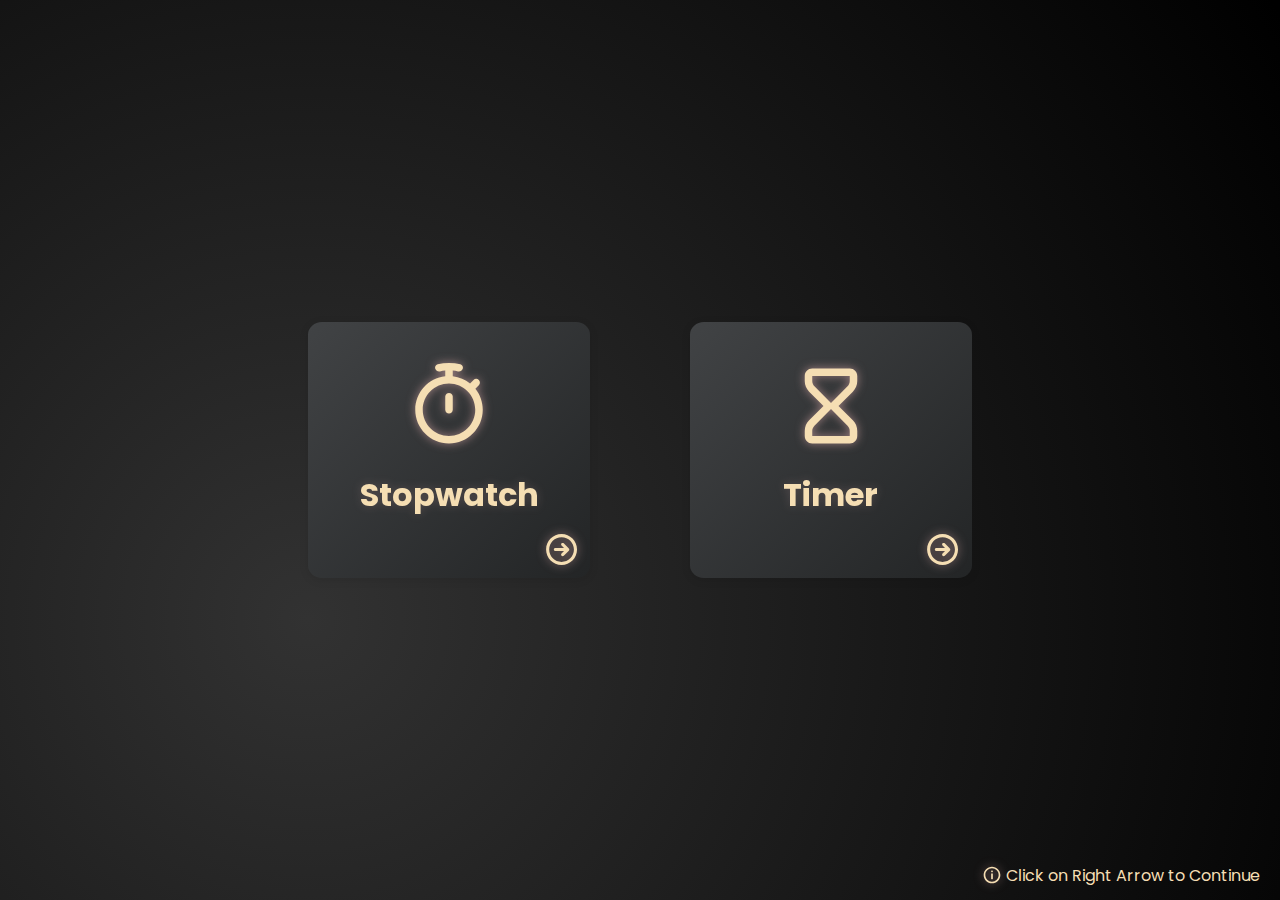
<file: index.html>
<!DOCTYPE html>
<html lang="en">
  <head>
    <meta charset="UTF-8" />
    <link rel="icon" href="./Assets/target.png" type="image/x-icon" />
    <meta name="viewport" content="width=device-width, initial-scale=1.0" />
    <title>Focus</title>
    <link rel="stylesheet" href="style.css" />
  </head>
  <body>
    <div id="div1">
      <svg
        width="24"
        height="24"
        viewBox="0 0 24 24"
        fill="none"
        xmlns="http://www.w3.org/2000/svg"
      >
        <path
          d="M12 14C11.4477 14 11 13.5523 11 13V9.5C11 8.94772 11.4477 8.5 12 8.5C12.5523 8.5 13 8.94772 13 9.5V13C13 13.5523 12.5523 14 12 14Z"
          fill="wheat"
        />
        <path
          fill-rule="evenodd"
          clip-rule="evenodd"
          d="M15.6716 2.09869C15.8479 1.57511 15.5671 1.00352 15.031 0.869993C14.0605 0.628294 13.0453 0.5 12 0.5C10.9577 0.5 9.94528 0.62756 8.97738 0.86792C8.44118 1.00107 8.15991 1.57247 8.3359 2.09618C8.51185 2.61979 9.0783 2.89663 9.61638 2.77173C10.0671 2.6671 10.529 2.5915 11 2.547V4.05493C6.50005 4.55237 3 8.36745 3 13C3 17.9706 7.02944 22 12 22C16.9706 22 21 17.9706 21 13C21 10.875 20.2635 8.92199 19.0319 7.38232L19.9555 6.45876C20.346 6.06824 20.346 5.43507 19.9555 5.04455C19.565 4.65402 18.9318 4.65402 18.5413 5.04455L17.6177 5.96811C16.3229 4.93238 14.7359 4.24682 13 4.05493V2.547C13.4734 2.59173 13.9377 2.66788 14.3906 2.77336C14.9286 2.89863 15.4953 2.62218 15.6716 2.09869ZM12 20C15.866 20 19 16.866 19 13C19 9.13401 15.866 6 12 6C8.13401 6 5 9.13401 5 13C5 16.866 8.13401 20 12 20Z"
          fill="wheat"
        />
      </svg>
      <h1>Stopwatch</h1>
      <a href="stopwatch.html" target="_parent" rel="noopener noreferrer">
        <svg
          id="svg1"
          width="24"
          height="24"
          viewBox="0 0 24 24"
          fill="none"
          xmlns="http://www.w3.org/2000/svg"
        >
          <path
            d="M13.5877 11.0001L12.0018 9.41422C11.6113 9.0237 11.6113 8.39053 12.0018 8.00001C12.3924 7.60948 13.0255 7.60948 13.416 8.00001L16.7091 11.293C17.0996 11.6835 17.0996 12.3167 16.7091 12.7072L13.4163 16C13.0258 16.3905 12.3926 16.3905 12.0021 16C11.6115 15.6095 11.6115 14.9763 12.0021 14.5858L13.5877 13.0001L8.00195 13.0001C7.44967 13.0001 7.00195 12.5524 7.00195 12.0001C7.00195 11.4478 7.44967 11.0001 8.00195 11.0001H13.5877Z"
            fill="wheat"
          />
          <path
            fill-rule="evenodd"
            clip-rule="evenodd"
            d="M22.002 12.0001C22.002 17.5229 17.5248 22.0001 12.002 22.0001C6.47911 22.0001 2.00195 17.5229 2.00195 12.0001C2.00195 6.47721 6.47911 2.00006 12.002 2.00006C17.5248 2.00006 22.002 6.47721 22.002 12.0001ZM12.002 4.00006C16.4202 4.00006 20.002 7.58178 20.002 12.0001C20.002 16.4183 16.4202 20.0001 12.002 20.0001C7.58368 20.0001 4.00195 16.4183 4.00195 12.0001C4.00195 7.58178 7.58368 4.00006 12.002 4.00006Z"
            fill="wheat"
          />
        </svg>
      </a>
    </div>

    <div id="div2">
      <svg
        width="24"
        height="24"
        viewBox="0 0 24 24"
        fill="none"
        xmlns="http://www.w3.org/2000/svg"
      >
        <path
          fill-rule="evenodd"
          clip-rule="evenodd"
          d="M17.8284 8.17157L14 12L17.8284 15.8284C18.5786 16.5786 19 17.596 19 18.6569V20C19 21.1046 18.1046 22 17 22H7C5.89543 22 5 21.1046 5 20V18.6569C5 17.596 5.42143 16.5786 6.17157 15.8284L10 12L6.17157 8.17157C5.42143 7.42143 5 6.40401 5 5.34315V4C5 2.89543 5.89543 2 7 2H17C18.1046 2 19 2.89543 19 4V5.34315C19 6.40401 18.5786 7.42143 17.8284 8.17157ZM12 12.8284L16.4142 17.2426C16.7893 17.6177 17 18.1264 17 18.6569V20H7V18.6569C7 18.1264 7.21071 17.6177 7.58579 17.2426L12 12.8284ZM12 11.1716L16.4142 6.75736C16.7893 6.38229 17 5.87358 17 5.34315V4H7V5.34315C7 5.87358 7.21071 6.38229 7.58579 6.75736L12 11.1716Z"
          fill="wheat"
        />
      </svg>
      <h1>Timer</h1>
      <a href="timer.html" target="_parent" rel="noopener noreferrer">
        <svg
          id="svg1"
          width="24"
          height="24"
          viewBox="0 0 24 24"
          fill="none"
          xmlns="http://www.w3.org/2000/svg"
        >
          <path
            d="M13.5877 11.0001L12.0018 9.41422C11.6113 9.0237 11.6113 8.39053 12.0018 8.00001C12.3924 7.60948 13.0255 7.60948 13.416 8.00001L16.7091 11.293C17.0996 11.6835 17.0996 12.3167 16.7091 12.7072L13.4163 16C13.0258 16.3905 12.3926 16.3905 12.0021 16C11.6115 15.6095 11.6115 14.9763 12.0021 14.5858L13.5877 13.0001L8.00195 13.0001C7.44967 13.0001 7.00195 12.5524 7.00195 12.0001C7.00195 11.4478 7.44967 11.0001 8.00195 11.0001H13.5877Z"
            fill="wheat"
          />
          <path
            fill-rule="evenodd"
            clip-rule="evenodd"
            d="M22.002 12.0001C22.002 17.5229 17.5248 22.0001 12.002 22.0001C6.47911 22.0001 2.00195 17.5229 2.00195 12.0001C2.00195 6.47721 6.47911 2.00006 12.002 2.00006C17.5248 2.00006 22.002 6.47721 22.002 12.0001ZM12.002 4.00006C16.4202 4.00006 20.002 7.58178 20.002 12.0001C20.002 16.4183 16.4202 20.0001 12.002 20.0001C7.58368 20.0001 4.00195 16.4183 4.00195 12.0001C4.00195 7.58178 7.58368 4.00006 12.002 4.00006Z"
            fill="wheat"
          />
        </svg>
      </a>
    </div>
    <div id="caption">
      <svg
        id="info"
        width="24"
        height="24"
        viewBox="0 0 24 24"
        fill="none"
        xmlns="http://www.w3.org/2000/svg"
      >
        <path
          d="M11.4759 16.95C11.1997 16.95 10.9759 16.7261 10.9759 16.45V10.5864C10.9759 10.3102 11.1997 10.0864 11.4759 10.0864H12.5181C12.7943 10.0864 13.0181 10.3102 13.0181 10.5864V16.45C13.0181 16.7261 12.7943 16.95 12.5181 16.95H11.4759Z"
          fill="wheat"
        />
        <path
          d="M12.0018 8.63715C11.6982 8.63715 11.4377 8.53647 11.2204 8.33512C11.0062 8.13058 10.8992 7.88608 10.8992 7.60163C10.8992 7.32038 11.0062 7.07909 11.2204 6.87774C11.4377 6.67319 11.6982 6.57092 12.0018 6.57092C12.3054 6.57092 12.5643 6.67319 12.7784 6.87774C12.9958 7.07909 13.1044 7.32038 13.1044 7.60163C13.1044 7.88608 12.9958 8.13058 12.7784 8.33512C12.5643 8.53647 12.3054 8.63715 12.0018 8.63715Z"
          fill="wheat"
        />
        <path
          fill-rule="evenodd"
          clip-rule="evenodd"
          d="M22 12C22 17.5228 17.5228 22 12 22C6.47715 22 2 17.5228 2 12C2 6.47715 6.47715 2 12 2C17.5228 2 22 6.47715 22 12ZM20 12C20 16.4183 16.4183 20 12 20C7.58172 20 4 16.4183 4 12C4 7.58172 7.58172 4 12 4C16.4183 4 20 7.58172 20 12Z"
          fill="wheat"
        />
      </svg>
      <p>Click on Right Arrow to Continue</p>
    </div>
  </body>
</html>
</file>
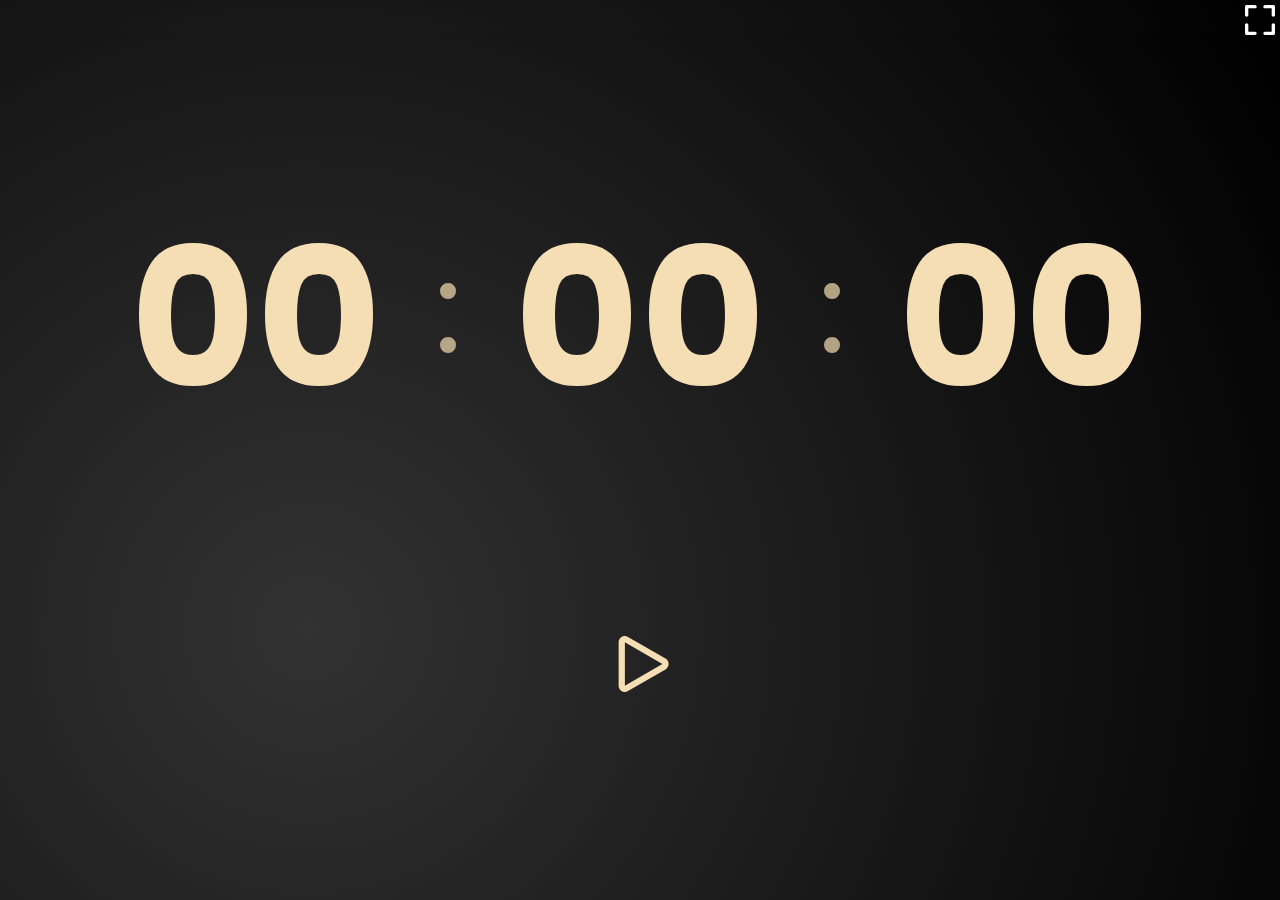
<file: stopwatch.html>
<!DOCTYPE html>
<html lang="en">
  <head>
    <meta charset="UTF-8" />
    <link rel="icon" href="./Assets/target.png" type="image/x-icon" />
    <meta name="viewport" content="width=device-width, initial-scale=1.0" />
    <title>Focus: Stopwatch</title>
    <link rel="stylesheet" href="stopwatch.css" />
  </head>
  <body>
    <div id="main-timer-above">
      <div id="hr">00</div>
      <span>:</span>
      <div id="min">00</div>
      <span>:</span>
      <div id="sec">00</div>
    </div>

    <div id="main-timer-below">
      <button title="Start" id="play" onclick="showButtons()">
        <svg
          id="controllers"
          width="24"
          height="24"
          viewBox="0 0 24 24"
          fill="none"
          xmlns="http://www.w3.org/2000/svg"
        >
          <path
            fill-rule="evenodd"
            clip-rule="evenodd"
            d="M5 18.9346C5 20.4745 6.66722 21.4367 8.00056 20.6663L20.0028 13.7317C21.3354 12.9618 21.3354 11.0382 20.0028 10.2683L8.00055 3.33363C6.66722 2.56326 5 3.52548 5 5.06537V18.9346ZM19.0022 12L7 18.9346L7 5.06537L19.0022 12Z"
            fill="wheat"
          />
        </svg>
      </button>
      <button id="pause" title="Pause">
        <svg
          id="controllers"
          width="24"
          height="24"
          viewBox="0 0 24 24"
          fill="none"
          xmlns="http://www.w3.org/2000/svg"
        >
          <path
            fill-rule="evenodd"
            clip-rule="evenodd"
            d="M4 19C4 20.1046 4.89543 21 6 21H8.5C9.60457 21 10.5 20.1046 10.5 19V5C10.5 3.89543 9.60457 3 8.5 3H6C4.89543 3 4 3.89543 4 5V19ZM6 5L8.5 5V19H6L6 5Z"
            fill="wheat"
          />
          <path
            fill-rule="evenodd"
            clip-rule="evenodd"
            d="M15.5 3C14.3954 3 13.5 3.89543 13.5 5V19C13.5 20.1046 14.3954 21 15.5 21H18C19.1046 21 20 20.1046 20 19V5C20 3.89543 19.1046 3 18 3H15.5ZM15.5 5L18 5V19H15.5V5Z"
            fill="wheat"
          />
        </svg>
      </button>
      <button id="stop" title="Stop" onclick="showPlay()">
        <svg
          id="controllers"
          width="24"
          height="24"
          viewBox="0 0 24 24"
          fill="none"
          xmlns="http://www.w3.org/2000/svg"
        >
          <path
            fill-rule="evenodd"
            clip-rule="evenodd"
            d="M3 5C3 3.89543 3.89543 3 5 3H19C20.1046 3 21 3.89543 21 5V19C21 20.1046 20.1046 21 19 21H5C3.89543 21 3 20.1046 3 19V5ZM5 19L5 5H19V19H5Z"
            fill="#ff0000"
          />
        </svg>
      </button>
    </div>
    <div id="fscreen" title="Fullscreen">
      <svg
        id="fenter"
        style="display: block"
        class="active"
        width="24"
        height="24"
        viewBox="0 0 24 24"
        fill="none"
        xmlns="http://www.w3.org/2000/svg"
      >
        <path
          d="M21 9C21 9.55229 20.5523 10 20 10C19.4477 10 19 9.55229 19 9V5H15C14.4477 5 14 4.55229 14 4C14 3.44772 14.4477 3 15 3H20C20.5523 3 21 3.44772 21 4V9Z"
          fill="white"
        />
        <path
          d="M5 15C5 14.4477 4.55229 14 4 14C3.44772 14 3 14.4477 3 15L3 20C3 20.5523 3.44772 21 4 21H9C9.55229 21 10 20.5523 10 20C10 19.4477 9.55229 19 9 19H5V15Z"
          fill="white"
        />
        <path
          d="M19 15C19 14.4477 19.4477 14 20 14C20.5523 14 21 14.4477 21 15V20C21 20.5523 20.5523 21 20 21H15C14.4477 21 14 20.5523 14 20C14 19.4477 14.4477 19 15 19H19V15Z"
          fill="white"
        />
        <path
          d="M4 10C4.55229 10 5 9.55229 5 9V5H9C9.55229 5 10 4.55229 10 4C10 3.44772 9.55229 3 9 3H4C3.44772 3 3 3.44772 3 4L3 9C3 9.55229 3.44772 10 4 10Z"
          fill="white"
        />
      </svg>
    </div>
  </body>
  <script src="stopwatch.js"></script>
</html>
</file>
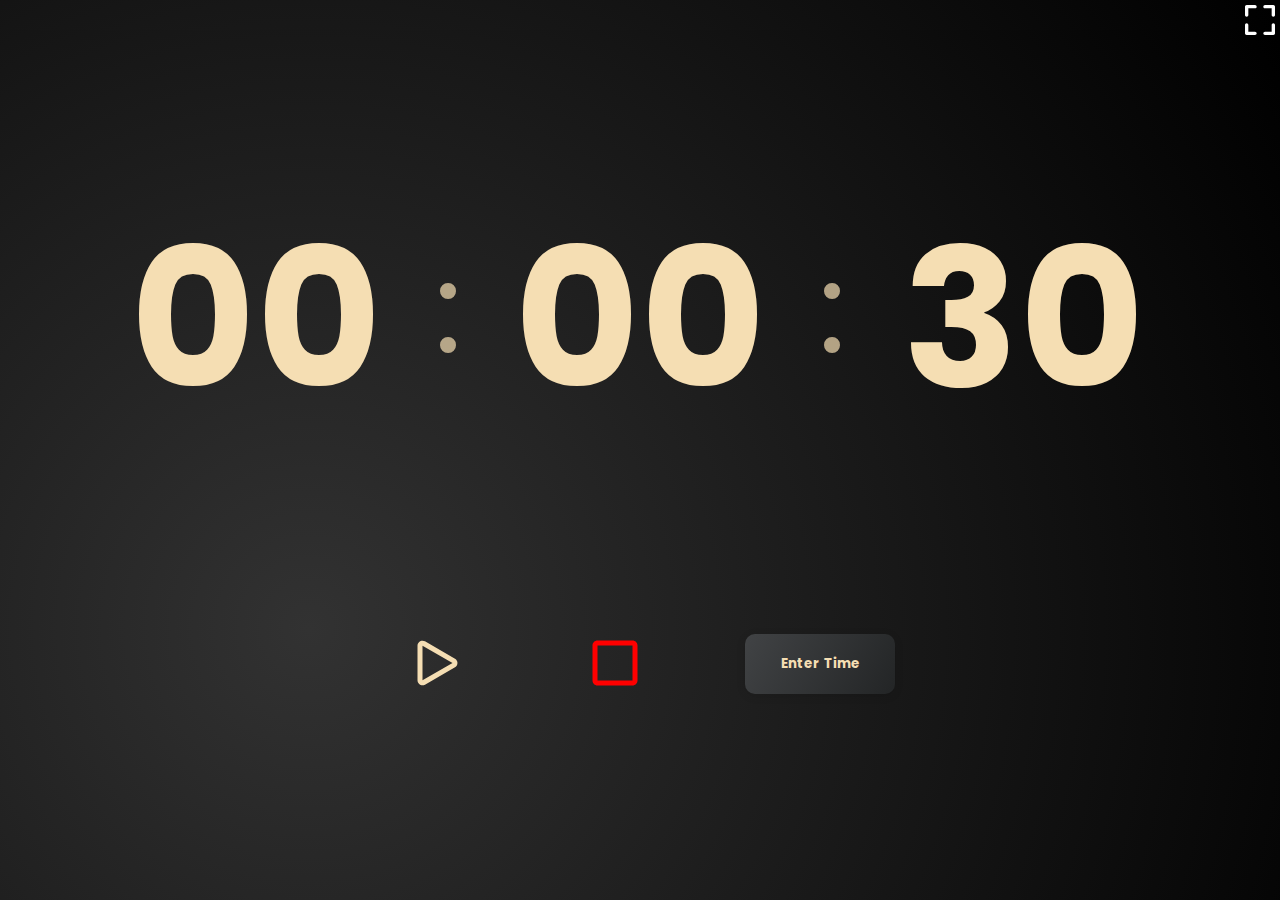
<file: timer.html>
<!DOCTYPE html>
<html lang="en">
  <head>
    <meta charset="UTF-8" />
    <link rel="icon" href="./Assets/target.png" type="image/x-icon" />
    <meta name="viewport" content="width=device-width, initial-scale=1.0" />
    <title>Focus: Timer</title>
    <link rel="stylesheet" href="timer.css" />
  </head>
  <body>
    <div class="timer">
      <div id="hr">00</div>
      <span>:</span>
      <div id="min">00</div>
      <span>:</span>
      <div id="sec">00</div>
    </div>

    <div id="main-timer-below">
      <button id="start">
        <svg
          id="controllers"
          width="24"
          height="24"
          viewBox="0 0 24 24"
          fill="none"
          xmlns="http://www.w3.org/2000/svg"
        >
          <path
            fill-rule="evenodd"
            clip-rule="evenodd"
            d="M5 18.9346C5 20.4745 6.66722 21.4367 8.00056 20.6663L20.0028 13.7317C21.3354 12.9618 21.3354 11.0382 20.0028 10.2683L8.00055 3.33363C6.66722 2.56326 5 3.52548 5 5.06537V18.9346ZM19.0022 12L7 18.9346L7 5.06537L19.0022 12Z"
            fill="wheat"
          />
        </svg>
      </button>
      <button id="pause" class="hidden">
        <svg
          id="controllers"
          width="24"
          height="24"
          viewBox="0 0 24 24"
          fill="none"
          xmlns="http://www.w3.org/2000/svg"
        >
          <path
            fill-rule="evenodd"
            clip-rule="evenodd"
            d="M4 19C4 20.1046 4.89543 21 6 21H8.5C9.60457 21 10.5 20.1046 10.5 19V5C10.5 3.89543 9.60457 3 8.5 3H6C4.89543 3 4 3.89543 4 5V19ZM6 5L8.5 5V19H6L6 5Z"
            fill="wheat"
          />
          <path
            fill-rule="evenodd"
            clip-rule="evenodd"
            d="M15.5 3C14.3954 3 13.5 3.89543 13.5 5V19C13.5 20.1046 14.3954 21 15.5 21H18C19.1046 21 20 20.1046 20 19V5C20 3.89543 19.1046 3 18 3H15.5ZM15.5 5L18 5V19H15.5V5Z"
            fill="wheat"
          />
        </svg>
      </button>
      <button id="reset">
        <svg
          id="controllers"
          width="24"
          height="24"
          viewBox="0 0 24 24"
          fill="none"
          xmlns="http://www.w3.org/2000/svg"
        >
          <path
            fill-rule="evenodd"
            clip-rule="evenodd"
            d="M3 5C3 3.89543 3.89543 3 5 3H19C20.1046 3 21 3.89543 21 5V19C21 20.1046 20.1046 21 19 21H5C3.89543 21 3 20.1046 3 19V5ZM5 19L5 5H19V19H5Z"
            fill="#FF0000"
          />
        </svg>
      </button>
      <button id="set_time">Enter Time</button>
    </div>

    <div id="popup" class="popup hidden">
      <div class="popup-content" id="under_pop">
        <div>
          <p>Enter Time / Scroll Mouse (ESC)</p>
        </div>
        <div id="equals">
          <label for="hours">HH:</label>
          <input type="number" id="hours" min="0" />
          <label for="minutes">MM:</label>
          <input type="number" id="minutes" min="0" max="59" />
          <label for="seconds">SS:</label>
          <input type="number" id="seconds" min="0" max="59" />
          <button id="set">Set</button>
        </div>
      </div>
    </div>

    <div id="fscreen" title="Fullscreen">
      <svg
        id="fenter"
        style="display: block"
        class="active"
        width="24"
        height="24"
        viewBox="0 0 24 24"
        fill="none"
        xmlns="http://www.w3.org/2000/svg"
      >
        <path
          d="M21 9C21 9.55229 20.5523 10 20 10C19.4477 10 19 9.55229 19 9V5H15C14.4477 5 14 4.55229 14 4C14 3.44772 14.4477 3 15 3H20C20.5523 3 21 3.44772 21 4V9Z"
          fill="white"
        />
        <path
          d="M5 15C5 14.4477 4.55229 14 4 14C3.44772 14 3 14.4477 3 15L3 20C3 20.5523 3.44772 21 4 21H9C9.55229 21 10 20.5523 10 20C10 19.4477 9.55229 19 9 19H5V15Z"
          fill="white"
        />
        <path
          d="M19 15C19 14.4477 19.4477 14 20 14C20.5523 14 21 14.4477 21 15V20C21 20.5523 20.5523 21 20 21H15C14.4477 21 14 20.5523 14 20C14 19.4477 14.4477 19 15 19H19V15Z"
          fill="white"
        />
        <path
          d="M4 10C4.55229 10 5 9.55229 5 9V5H9C9.55229 5 10 4.55229 10 4C10 3.44772 9.55229 3 9 3H4C3.44772 3 3 3.44772 3 4L3 9C3 9.55229 3.44772 10 4 10Z"
          fill="white"
        />
      </svg>
    </div>

    <script src="timer.js"></script>
  </body>
</html>
</file>
<file: style.css>
@import url("https://fonts.googleapis.com/css2?family=Poppins:ital,wght@0,100;0,200;0,300;0,400;0,500;0,600;0,700;0,800;0,900;1,100;1,200;1,300;1,400;1,500;1,600;1,700;1,800;1,900&display=swap");
* {
  padding: 0;
  margin: 0;
  box-sizing: border-box;
}
body,
html {
  height: 100%;
  width: 100%;
  background: radial-gradient(
    circle at 24.1% 68.8%,
    rgb(50, 50, 50) 0%,
    rgb(0, 0, 0) 99.4%
  );
  display: flex;
  user-select: none;
  gap: 100px;
  justify-content: center;
  align-items: center;
  flex-wrap: wrap;
  flex-direction: row;
  font-family: "poppins", "Gill Sans", "Gill Sans MT", sans-serif;
  color: wheat;
  position: relative;
}
#div1 {
  height: 20vw;
  z-index: 1;
  width: 22vw;
  display: flex;
  justify-content: center;
  border-radius: 5%;
  align-items: center;
  flex-direction: column;
  transition: all 0.5s ease-in-out;
  background: linear-gradient(-45deg, #232526, #414345);
  position: relative;
  box-shadow: 0 2px 10px rgba(0, 0, 0, 0.1);
}
#div2 {
  height: 20vw;
  z-index: 1;
  background: linear-gradient(-45deg, #232526, #414345);
  width: 22vw;
  border-radius: 5%;
  display: flex;
  justify-content: center;
  align-items: center;
  flex-direction: column;
  transition: all 0.5s ease-in-out;
  position: relative;
  box-shadow: 0 2px 10px rgba(0, 0, 0, 0.1); 
}
#div1:hover {
  border: 2px solid transparent;
  cursor: pointer;
  box-shadow: 1px 1px 8px rgba(239, 207, 223, 0.5);
}

#div2:hover {
  border: 2px solid transparent;
  cursor: pointer;
  box-shadow: 1px 1px 8px rgba(239, 207, 223, 0.5);
}
svg {
  height: 100px;
  width: 100px;
  padding-bottom: 10px;
  filter: drop-shadow(0px 0px 5px rgba(232, 178, 178, 0.6)); 
}
#svg1 {
  position: absolute;
  bottom: 0px;
  right: 10px;
  width: 2.9vw;
  height: auto;
}
h1 {
  padding-top: 10px;
  font-size: 2.5vw;
  filter: drop-shadow(0px 0px 5px rgba(232, 178, 178, 0.2));
  margin-bottom: 20px;
}
#caption {
  display: flex;
  flex-direction: row;
  align-items: center;
  position: absolute;
  bottom: 5px; 
  right: 20px; 
}
#info {
  height: 40px;
  padding: 10px 4px;
  width: auto;
}
@media screen and (max-width: 900px) {
  body,
  html {
    display: flex;
    flex-direction: column;
  }
  #div1 {
    width: 40vw; 
    height: 40vw; 
  }
  #div2 {
    width: 40vw; 
    height: 40vw;
  }
  #info {
    height: 35px;
    padding: 10px 4px;
    width: auto;
  }
  p {
    font-size: 10px;
  }
  svg {
    height: 50px;
    width: 50px;
    padding-bottom: 10px;
    filter: drop-shadow(0px 0px 5px rgba(232, 178, 178, 0.6)); 
  }
  h1 {
    padding-top: 10px;
    font-size: 4vw;
    filter: drop-shadow(0px 0px 5px rgba(232, 178, 178, 0.2));
    margin-bottom: 20px;
  }
}
/*
@media screen and (orientation: landscape) {
  body,
  html {
    display: flex;
    flex-direction: column;
  }
  #div1 {
    width: 25vw; 
    height: 25vw; 
  }
  #div2 {
    width: 25vw; 
    height: 25vw; 
  }
  #caption {
    flex-direction: row-reverse;
  }
  p {
    font-size: 8px;
  }
}
*/
</file>
<file: stopwatch.css>
@import url("https://fonts.googleapis.com/css2?family=Poppins:ital,wght@0,100;0,200;0,300;0,400;0,500;0,600;0,700;0,800;0,900;1,100;1,200;1,300;1,400;1,500;1,600;1,700;1,800;1,900&display=swap");
* {
  padding: 0;
  margin: 0;
  box-sizing: border-box;
}
body,
html {
  height: 100%;
  width: 100%;
  background: radial-gradient(
    circle at 24.1% 68.8%,
    rgb(50, 50, 50) 0%,
    rgb(0, 0, 0) 99.4%
  );
  user-select: none;
  text-align: center;
  font-family: "poppins", "Gill Sans", "Gill Sans MT", sans-serif;
  overflow: hidden;
  color: wheat;
  padding-top: 30px;
}
#main-timer-above {
  height: 50%;
  margin-top: 50px;
  width: 100%;
  display: flex;
  justify-content: center;
  align-items: center;
  gap: 50px;
}
span {
  font-size: 10vw;
  padding-bottom: 25px;
  opacity: 70%;
}
#main-timer-below {
  height: 20%;
  width: 100%;
  display: flex;
  justify-content: center;
  align-items: center;
  align-content: center;
  margin-top: 50px;
}
#hr {
  font-size: 15vw;
  height: auto;
  width: 20vw;
  font-weight: bolder;
  text-align: center;
}
#min {
  font-size: 15vw;
  height: auto;
  width: 20vw;
  font-weight: bolder;
  text-align: center;
}
#sec {
  font-size: 15vw;
  height: auto;
  width: 20vw;
  font-weight: bolder;
  text-align: center;
}
button {
  height: 80px;
  outline: none;
  width: 40px;
  border: none;
  cursor: pointer;
  background: none;
  transition: all 0.5s ease-in-out;
}
#play {
  display: flex;
  justify-content: center;
  align-items: center;
  height: 100%;
  width: 150px;
}
#pause {
  height: 100%;
  width: 150px;
  display: none;
}
#stop {
  height: 100%;
  width: 150px;
  display: none;
}
#controllers {
  height: 50%;
  width: 50%;
}
#play:hover {
  filter: drop-shadow(1px 1px 8px rgba(239, 207, 223, 0.5));
  rotate: 120deg;
}
#pause:hover {
  filter: drop-shadow(1px 1px 8px rgba(239, 207, 223, 0.5));
}
#stop:hover {
  filter: drop-shadow(0px 0px 15px #ff0000);
}
#play:focus {
  scale: 1.2;
}
.rotate {
  transform: rotate(120deg);
}
.red {
  color: red;
}
#fscreen {
  position: absolute;
  height: 100px;
  width: 100px;
  top: 0px;
  right: 0px;
  display: flex;
  justify-content: end;
}
#fenter {
  height: 40px;
  width: auto;
  cursor: pointer;
  display: none;
}
@media screen and (max-width: 900px) {
  body,
  html {
    height: 100%;
    width: 100%;
    background: radial-gradient(
      circle at 24.1% 68.8%,
      rgb(50, 50, 50) 0%,
      rgb(0, 0, 0) 99.4%
    );
    user-select: none;
    text-align: center;
    font-family: "poppins", "Gill Sans", "Gill Sans MT", sans-serif;
    overflow: hidden;
    color: wheat;
    padding-top: 30px;
  }
  #main-timer-above {
    height: 50%;
    margin-top: 50px;
    width: 100%;
    display: flex;
    justify-content: center;
    align-items: center;
    gap: 20px;
  }
  span {
    font-size: 10vw;
    padding-bottom: 10px;
  }
}
/*
@media screen and (orientation: landscape) {
  body,
  html {
    padding-top: 0px;
  }
  #main-timer-above {
    height: 50%;
    margin-top: 30px;
    width: 100%;
    display: flex;
    justify-content: center;
    align-items: center;
    gap: 20px;
  }
  #play {
    display: flex;
    justify-content: center;
    align-items: center;
    height: 100%;
    width: 150px;
    margin-bottom: 30px;
  }
  #pause {
    height: 100%;
    width: 150px;
    display: none;

    margin-bottom: 30px;
  }
  #stop {
    height: 100%;
    width: 150px;
    display: none;

    margin-bottom: 30px;
  }
  #controllers {
    height: 100%;
    width: 100%;
    margin-bottom: 30px;
  }
}
  */
</file>
<file: timer.css>
@import url("https://fonts.googleapis.com/css2?family=Poppins:ital,wght@0,100;0,200;0,300;0,400;0,500;0,600;0,700;0,800;0,900;1,100;1,200;1,300;1,400;1,500;1,600;1,700;1,800;1,900&display=swap");
* {
  padding: 0;
  margin: 0;
  box-sizing: border-box;
}
body,
html {
  height: 100%;
  width: 100%;
  background: radial-gradient(
    circle at 24.1% 68.8%,
    rgb(50, 50, 50) 0%,
    rgb(0, 0, 0) 99.4%
  );
  user-select: none;
  text-align: center;
  font-family: "poppins", "Gill Sans", "Gill Sans MT", sans-serif;
  overflow: hidden;
  color: wheat;
  padding-top: 30px;
}
/*Timer above div*/
.timer {
  height: 50%;
  margin-top: 50px;
  width: 100%;
  display: flex;
  justify-content: center;
  align-items: center;
  gap: 50px;
}
span {
  font-size: 10vw;
  padding-bottom: 25px;
  opacity: 70%;
}

#hr {
  font-size: 15vw;
  height: auto;
  width: 20vw;
  font-weight: bolder;
  text-align: center;
}
#min {
  font-size: 15vw;
  height: auto;
  width: 20vw;
  font-weight: bolder;
  text-align: center;
}
#sec {
  font-size: 15vw;
  height: auto;
  width: 20vw;
  font-weight: bolder;
  text-align: center;
}
/*Below division starts*/
#main-timer-below {
  height: 20%;
  width: 100%;
  display: flex;
  justify-content: center;
  align-items: center;
  align-content: center;
  margin-top: 50px;
}

#reset,
#start,
#pause {
  height: 100%;
  outline: none;
  width: 100px;
  border: none;
  cursor: pointer;
  background: none;
  transition: all 0.5s ease-in-out;
  margin: 40px;
  padding: 10px 20px;
  cursor: pointer;
}
#reset:hover {
  filter: drop-shadow(0px 0px 15px #ff0000);
}
#start:hover {
  filter: drop-shadow(1px 1px 8px rgba(239, 207, 223, 0.5));
  rotate: 120deg;
}
#pause:hover {
  filter: drop-shadow(1px 1px 8px rgba(239, 207, 223, 0.5));
}
#set_time {
  height: 60px;
  outline: none;
  width: 150px;
  border-radius: 10px;
  border: none;
  cursor: pointer;
  background: linear-gradient(-60deg, #232526, #414345);
  box-shadow: 0 2px 10px rgba(0, 0, 0, 0.1); 
  transition: all 0.5s ease-in-out;
  margin: 40px;
  padding: 10px 20px;
  cursor: pointer;
  color: wheat;
  transition: all 0.3s ease-in-out;
  font-weight: bold;
  word-spacing: 2px;
  font-family: "Poppins", "Courier New", Courier, monospace;
}
#set_time:hover {
  filter: drop-shadow(1px 1px 5px rgba(239, 207, 223, 0.5));
  outline: 1px solid #191919;
  color: #ced0e8;
}

#controllers {
  height: auto;
  width: 100%;
}

.popup {
  position: fixed;
  top: 0;
  left: 0;
  right: 0;
  bottom: 0;
  height: 100%;
  width: auto;
  background-color: rgba(0, 0, 0, 0.8);
  display: flex;
  justify-content: center;
  align-items: center;
}

.hidden {
  display: none;
}

.popup-content {
  height: 150px;
  width: auto;
  margin: 50px 50px;
  padding: 20px 20px;
  border-radius: 15px;
  animation: popup-animation 0.2s ease-in-out;
  transition: all 0.5s ease-in-out;
  background: linear-gradient(-60deg, #232526, #414345);
  box-shadow: 0 2px 10px rgba(0, 0, 0, 0.1); 
}
.popup-content p {
  padding-top: 10px;
  padding-bottom: 20px;
  font-weight: 600;
}
#hours,
#seconds,
#minutes {
  height: 40px;
  padding-left: 20px;
  border-radius: 10px;
  width: 100px;
  font-size: larger;
  font-weight: 500;
  outline: none;
  transition: all 0.3s ease-in-out;
  background-color: #ffffffd7;
  border: none;
}
#hours:focus {
  box-shadow: 0 0px 10px rgba(245, 222, 179, 0.5); 
  background-color: #ffffff;
}
#minutes:focus {
  box-shadow: 0 0px 10px rgba(245, 222, 179, 0.5); 
  background-color: #ffffff;
}
#seconds:focus {
  background-color: #ffffff;

  box-shadow: 0 0px 10px rgba(245, 222, 179, 0.5); 
}
#equals {
  display: flex;
  align-items: center;
  gap: 5px;
}
#set {
  margin-left: 20px;
  height: 40px;
  background-color: rgb(245, 222, 179);
  border-radius: 10px;
  width: 100px;
  font-weight: 600;
  letter-spacing: 1px;
  cursor: pointer;
  transition: all 0.5s ease-in-out;
  border: none;
}
@keyframes popup-animation {
  from {
    transform: scale(0.8);
    opacity: 0;
  }
  to {
    transform: scale(1);
    opacity: 1;
  }
}
#fscreen {
  position: absolute;
  height: 100px;
  width: 100px;
  top: 0px;
  right: 0px;
  display: flex;
  justify-content: end;
}
#fenter {
  height: 40px;
  width: auto;
  cursor: pointer;
  display: none;
}
@media screen and (max-width: 900px) {
  .timer {
    height: 30%;
    margin-top: 20%;
    width: 100%;
    display: flex;
    gap: 20px;
    justify-content: center;
  }
  span {
    font-size: 7vw;
    opacity: 70%;
    padding-top: 18px;
  }
  #hr,
  #min,
  #sec {
    font-size: 10vw;
  }
  #main-timer-below {
    margin-top: 100px;
  }
  #reset,
  #start,
  #pause {
    margin: 20px;
    width: 70px;
    padding: 5px 10px;
    outline: none;
  }
  .popup-content {
    height: 180px;
    margin: 10px;
    padding: 10px;
    border-radius: 15px;
  }
  .popup-content p {
    padding-bottom: 25px;
  }
  #hours,
  #minutes,
  #seconds {
    width: 80px;
    height: 30px;
    font-size: medium;
  }
  #set {
    margin-top: 25px;
    margin-left: 0;
    height: 35px;
    width: 60%;
    font-weight: 900;
    letter-spacing: 1px;
  }
  #equals {
    display: block;
    gap: 5px;
  }
}
</file>
